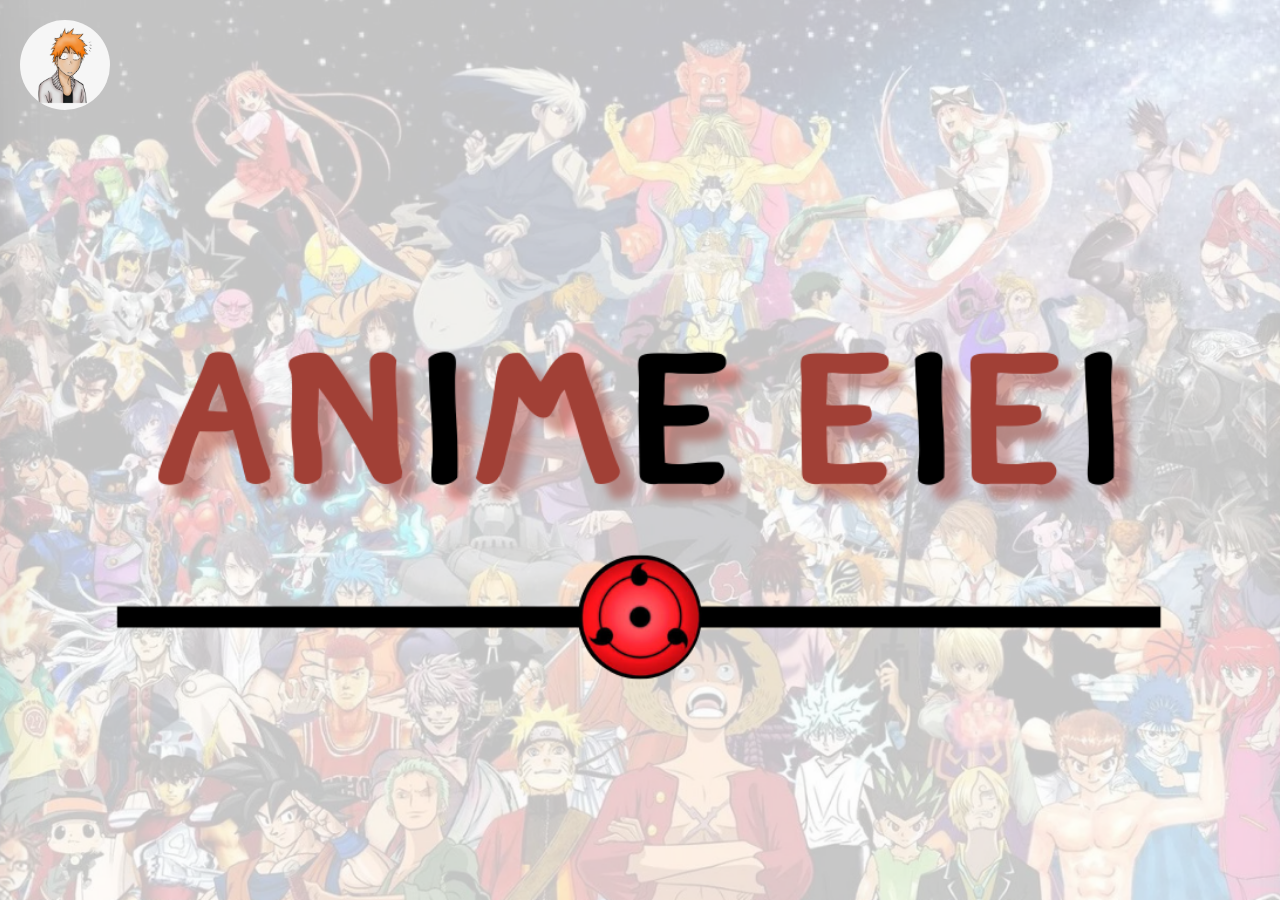
<file: index.html>
<!DOCTYPE html>
<html lang="en">
<header>

<head>
    <meta charset="UTF-8">
    <title>Anime Eiei</title>
    <link rel="stylesheet" href="style.css">
</head>
<body class="main-page">

    <header class="main-header">
        <img src="images/logo.png" alt="Anime Eiei Logo" class="logo"></header>
    <!-- ครอบทั้งหน้าด้วยลิงก์ -->
    <a href="anime.html" class="full-link">
     
            
    </a>
    <div class="sakura-container"></div>
<script src="sakura.js"></script>
</body>

</html>
</file>
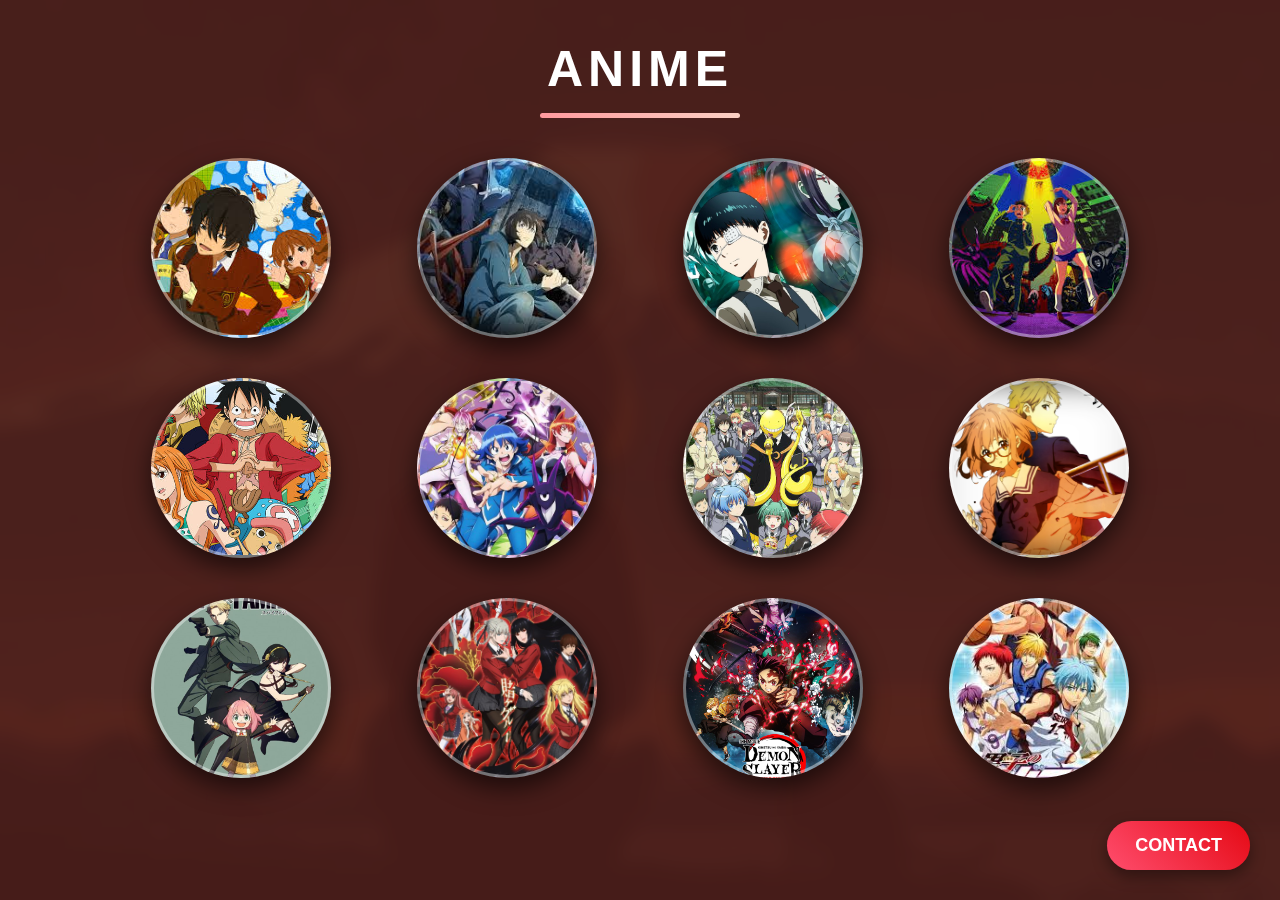
<file: anime.html>
<!DOCTYPE html>
<html lang="en">
<head>
    <meta charset="UTF-8">
    <title>Anime</title>
    <link rel="stylesheet" href="style.css">
</head>
<body class="index-page">

    <h1 class="anime-title">ANIME</h1>

    <div class="circle-container">
        <!-- แถวที่ 1 -->
        <div class="circle" 
     data-title="Tonari no Kaibuysu-kun" 
     data-season="1 ซีซั่น" 
     style="background-image: url('images/pt 1.jpg');">
</div>

<div class="circle" 
     data-title="Solo Leveling" 
     data-season="2 ซีซั่น" 
     style="background-image: url('images/pt 2.jpg');">
</div>

<div class="circle" 
     data-title="Tokyo Ghoul" 
     data-season="4 ซีซั่น" 
     style="background-image: url('images/pt 3.jpg');">
</div>

<div class="circle" 
     data-title="Dandadan" 
     data-season="1 ซีซั่น" 
     style="background-image: url('images/pt 4.jpg');">
</div>

        <!-- แถวที่ 2 -->
        <div class="circle" 
     data-title="One Piece" 
     data-season="20+ ซีซั่น" 
     style="background-image: url('images/pt 5.jpg');">
</div>

<div class="circle" 
     data-title="Welcome to Demon School! Iruma-kun" 
     data-season="3 ซีซั่น" 
     style="background-image: url('images/pt 6.jpg');">
</div>

<div class="circle" 
     data-title="Assassination Classroom" 
     data-season="2 ซีซั่น" 
     style="background-image: url('images/pt 7.jpg');">
</div>

<div class="circle" 
     data-title="Kyoukai no Kanata" 
     data-season="1 ซีซั่น + Movie" 
     style="background-image: url('images/pt 8.png');">
</div>

        <!-- แถวที่ 3 -->
       <div class="circle" 
     data-title="Spy x Family" 
     data-season="2 ซีซั่น" 
     style="background-image: url('images/pt 9.jpg');">
</div>

<div class="circle" 
     data-title="Kakegurui" 
     data-season="2 ซีซั่น" 
     style="background-image: url('images/pt 10.jpg');">
</div>

<div class="circle" 
     data-title="Demon Slayer" 
     data-season="4 ซีซั่น + Movie" 
     style="background-image: url('images/pt 11.jpg');">
</div>

<div class="circle" 
     data-title="Kuroko no Basket" 
     data-season="3 ซีซั่น + Movie" 
     style="background-image: url('images/pt 12.jpg');">
</div>
        <a href="contact.html" class="corner-btn">CONTACT</a>
    </div>
    <div id="anime-info" class="anime-info">
    <h2 id="anime-title"></h2>
    <p id="anime-season"></p>
</div>
<div class="sakura-container"></div>
<div class="popup-overlay" id="popup">
    <div class="popup-box">
        <span class="close-btn" id="closePopup">&times;</span>
        <div class="popup-image" id="popupImage"></div>
        <h2 id="popupTitle"></h2>
        <p id="popupSeason"></p>
        <button class="watch-now">Watch Now</button>
    </div>
</div>
<script src="script.js"></script>
<script src="sakura.js"></script>
</body>
</html>
</file>
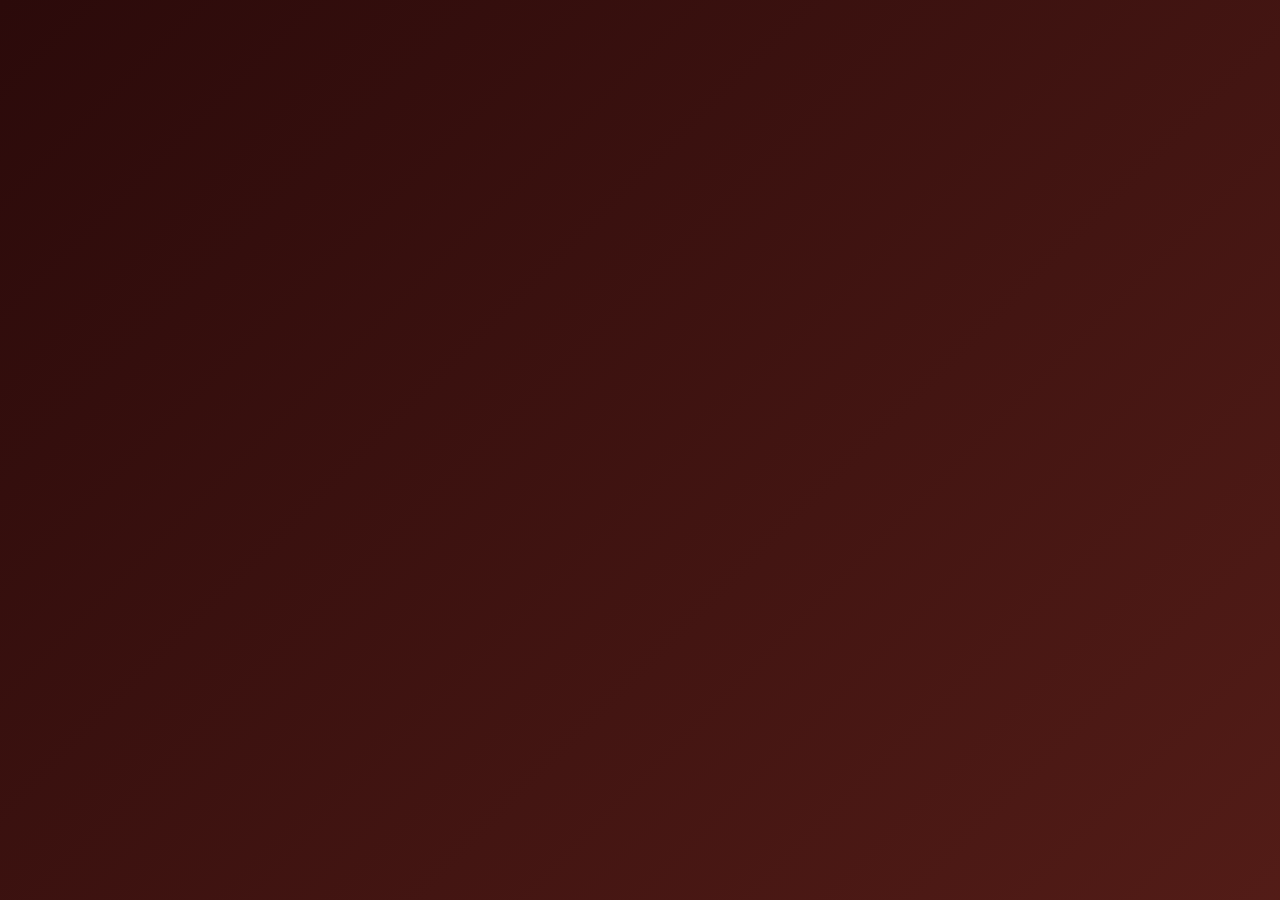
<file: contact.html>
<!DOCTYPE html>
<html lang="th">
<head>
    <meta charset="UTF-8">
    <title>Contact</title>
    <link rel="stylesheet" href="style.css">
</head>
<body class="contact-page">

    <div class="contact-container">
        <div class="profile-img">
            <img src="images/profile.jpg" alt="Profile">
        </div>

        <div class="profile-text">
            <h2>นายจีรวุฒิ สมานเพ็ชร์</h2>
            <p>สาขาวิชาคอมพิวเตอร์ธุรกิจ</p>
        </div>
        <a href="index.html" class="corner-btn">Home</a>
    </div>
    <div class="sakura-container"></div>
<script src="sakura.js"></script>
</body>
</html>
</file>
<file: style.css>
* {
    margin: 0;
    padding: 0;
    box-sizing: border-box;
    font-family: 'Arial', sans-serif;
}

/* ---------- main.html ---------- */
* {
    margin: 0;
    padding: 0;
    box-sizing: border-box;
    font-family: Arial, sans-serif;
}

/* ---------- MAIN PAGE ---------- */
.main-page {
    height: 100vh;
    background: url("images/banner.png") no-repeat center center;
    background-size: cover;
}

.overlay {
    height: 100vh;
    
    display: flex;
    flex-direction: column;
    justify-content: center;
    align-items: center;
}

/* ---------- LOGO ---------- */
.logo {
    font-size: 70px;
    letter-spacing: 6px;
    margin-bottom: 20px;
}

.logo .anime {
    color: #9b3a2e;
}

.logo .eiei {
    color: #000;
}

/* ---------- LINE ---------- */
.center-line {
    width: 65%;
    height: 6px;
    background: #000;
    position: relative;
    margin: 20px 0 40px;
}

.center-line .dot {
    width: 40px;
    height: 40px;
    background: #c40000;
    border-radius: 50%;
    position: absolute;
    top: -17px;
    left: 50%;
    transform: translateX(-50%);
}

/* ---------- BUTTON ---------- */
.watch-btn {
    padding: 18px 70px;
    background: #9b3a2e;
    color: #000;
    font-size: 26px;
    text-decoration: none;
    border-radius: 50px;
    transition: 0.3s;
}

.watch-btn:hover {
    background: #7a2e24;
    color: #fff;
}


/* ---------- index.html ---------- */
/* ---------- INDEX PAGE ---------- */
.index-page {
    background: url("images/anime-bg.png") no-repeat center/cover;
    min-height: 100vh;
    padding: 40px 0;
}

/* หัวข้อ */
.anime-title {
    text-align: center;
    color: #fff;
    font-size: 50px;
    letter-spacing: 5px;
    margin-bottom: 40px;
}

/* กล่องรวมวงกลม */
.circle-container {
    width: 80%;
    margin: auto;
    display: grid;
    grid-template-columns: repeat(4, 1fr); /* 4 วงต่อแถว */
    gap: 40px;
    justify-items: center;
}

/* วงกลม */
.circle {
    width: 180px;
    height: 180px;
    border-radius: 50%;
    background-size: cover;
    background-position: center;
    transition: transform 0.3s ease;
    cursor: pointer;
}

.circle:hover {
    transform: scale(1.2);
}

.anime-info {
    position: fixed;
    bottom: 40px;
    left: 50%;
    transform: translateX(-50%);
    background: rgba(255, 255, 255, 0.8);
    color: rgb(0, 0, 0);
    padding: 20px 40px;
    border-radius: 15px;
    text-align: center;
    display: none;
    transition: 0.3s;
}


/* ---------- contact.html ---------- */
.contact-page {
    background: #9b3a2e;
    height: 100vh;
    display: flex;
    justify-content: center;
    align-items: center;
}

.contact-container {
    display: flex;
    align-items: center;
    gap: 40px;
}

.profile-img img {
    width: 250px;
    height: 250px;
    border-radius: 60%;
    border: 10px solid #fff;
    object-fit: cover;
}

.profile-text {
    color: #fff;
}

.profile-text h2 {
    font-size: 50px;
}

.profile-text p {
    font-size: 24px;
    margin-top: 10px;
}
/* ลิงก์ครอบทั้งหน้า */
.full-link {
    display: block;
    width: 100%;
    height: 100vh;
    text-decoration: none;
    color: inherit;
}

/* กันไม่ให้ตัวอักษรเปลี่ยนสี */
.full-link * {
    cursor: pointer;
}
.corner-btn {
    position: fixed;
    bottom: 30px;
    right: 30px;

    padding: 14px 28px;
    background: #9b3a2e;
    color: #fff;
    font-size: 18px;
    text-decoration: none;
    border-radius: 30px;

    box-shadow: 0 6px 15px rgba(0,0,0,0.4);
    transition: 0.3s;
}

.corner-btn:hover {
    background: #7a2e24;
    transform: translateY(-4px);
}
/* กลีบซากุระ */
.sakura {
    position: fixed;
    top: -50px;
    width: 15px;
    height: 15px;
    background: pink;
    border-radius: 50% 50% 50% 0;
    opacity: 0.8;
    pointer-events: none;
    animation: fall linear forwards;
    z-index: 0;
}

/* Animation การร่วง */
@keyframes fall {
    to {
        transform: translateY(110vh) rotate(360deg);
    }
}

/* ทำให้เนื้อหาอยู่ด้านหน้า */
.index-page {
    position: relative;
    z-index: 1;
}
.main-header {
    position: absolute;
    top: 20px;
    left: 20px;
}

.logo {
    width: 90px;       /* ปรับขนาดได้ */
    height: 90px;      /* ต้องเท่ากับ width */
    border-radius: 50%; /* ทำให้เป็นวงกลม */
    object-fit: cover;  /* ตัดภาพให้พอดีวงกลม */
}
.index-page::before {
    content: "";
    position: fixed;
    inset: 0;
    background: rgba(0,0,0,0.5);
    backdrop-filter: blur(8px);
    z-index: -1;
}

/* ทำให้วงกลมมีกรอบใส */
.circle {
    border: 3px solid rgba(255,255,255,0.4);
    box-shadow: 0 10px 25px rgba(0,0,0,0.6);
}

/* hover ดูเรืองแสง */
.circle:hover {
    transform: scale(1.15);
    box-shadow: 0 0 25px #ff4d6d;
}

/* กล่องข้อมูล */
.anime-info {
    backdrop-filter: blur(10px);
    background: rgba(255,255,255,0.15);
    color: #fff;
    border: 1px solid rgba(255,255,255,0.3);
    text-shadow: 0 0 20px #ffb7c5;
}
.anime-title::after {
    content: "";
    display: block;
    width: 200px;
    height: 5px;
    background: linear-gradient(to right, #ff9a9e, #fad0c4);
    margin: 15px auto 0;
    border-radius: 10px;
}
.popup-overlay {
    position: fixed;
    inset: 0;
    background: rgba(0,0,0,0.7);
    backdrop-filter: blur(6px);
    display: flex;
    justify-content: center;
    align-items: center;
    opacity: 0;
    visibility: hidden;
    transition: 0.4s ease;
    z-index: 999;
}

/* เปิด popup */
.popup-overlay.active {
    opacity: 1;
    visibility: visible;
}

/* ===== POPUP BOX ===== */
.popup-box {
    width: 400px;
    background: #111;
    color: #fff;
    border-radius: 20px;
    padding: 25px;
    text-align: center;
    transform: scale(0.7);
    opacity: 0;
    transition: 0.4s ease;
    box-shadow: 0 0 40px rgba(255,0,0,0.5);
}

/* animation ตอนเปิด */
.popup-overlay.active .popup-box {
    transform: scale(1);
    opacity: 1;
}

/* รูปด้านบน */
.popup-image {
    width: 100%;
    height: 200px;
    border-radius: 15px;
    background-size: cover;
    background-position: center;
    margin-bottom: 20px;
}

/* ปุ่มปิด */
.close-btn {
    position: absolute;
    top: 15px;
    right: 25px;
    font-size: 28px;
    cursor: pointer;
}

/* ปุ่ม Watch */
.watch-now {
    margin-top: 20px;
    padding: 12px 30px;
    border: none;
    border-radius: 30px;
    background: #e50914;
    color: #fff;
    font-size: 16px;
    cursor: pointer;
    transition: 0.3s;
}

.watch-now:hover {
    background: #b20710;
    transform: scale(1.1);
}
.contact-page {
    background: linear-gradient(135deg, #2b0a0a, #7a2e24, #000);
    background-size: 400% 400%;
    animation: bgMove 10s ease infinite;
    overflow: hidden;
}

/* พื้นหลังขยับช้า ๆ */
@keyframes bgMove {
    0% { background-position: 0% 50%; }
    50% { background-position: 100% 50%; }
    100% { background-position: 0% 50%; }
}

/* กล่องหลัก */
.contact-container {
    background: rgba(255,255,255,0.1);
    backdrop-filter: blur(15px);
    border-radius: 25px;
    padding: 50px 70px;
    box-shadow: 0 0 40px rgba(0,0,0,0.6);
    animation: fadeUp 1s ease forwards;
    opacity: 0;
    transform: translateY(40px);
}

/* Animation ตอนโหลด */
@keyframes fadeUp {
    to {
        opacity: 1;
        transform: translateY(0);
    }
}

/* ===== PROFILE IMAGE EFFECT ===== */

.profile-img img {
    width: 250px;
    height: 250px;
    border-radius: 50%;
    border: 6px solid #fff;
    transition: 0.4s ease;
    box-shadow: 0 0 25px rgba(255,255,255,0.4);
}

/* Hover หมุนเบา ๆ */
.profile-img img:hover {
    transform: scale(1.1) rotate(5deg);
    box-shadow: 0 0 40px #ff4d6d;
}

/* ===== TEXT STYLE ===== */

.profile-text h2 {
    font-size: 45px;
    letter-spacing: 2px;
    background: linear-gradient(to right, #ffffff, #ffb7c5);
    -webkit-background-clip: text;
    -webkit-text-fill-color: transparent;
}

.profile-text p {
    font-size: 22px;
    margin-top: 15px;
    color: #f1f1f1;
}

/* ปุ่ม Home ให้ดูเท่ขึ้น */
.corner-btn {
    background: linear-gradient(45deg, #ff4d6d, #e50914);
    font-weight: bold;
}

.corner-btn:hover {
    transform: scale(1.1);
    box-shadow: 0 0 20px #ff4d6d;
}
</file>
